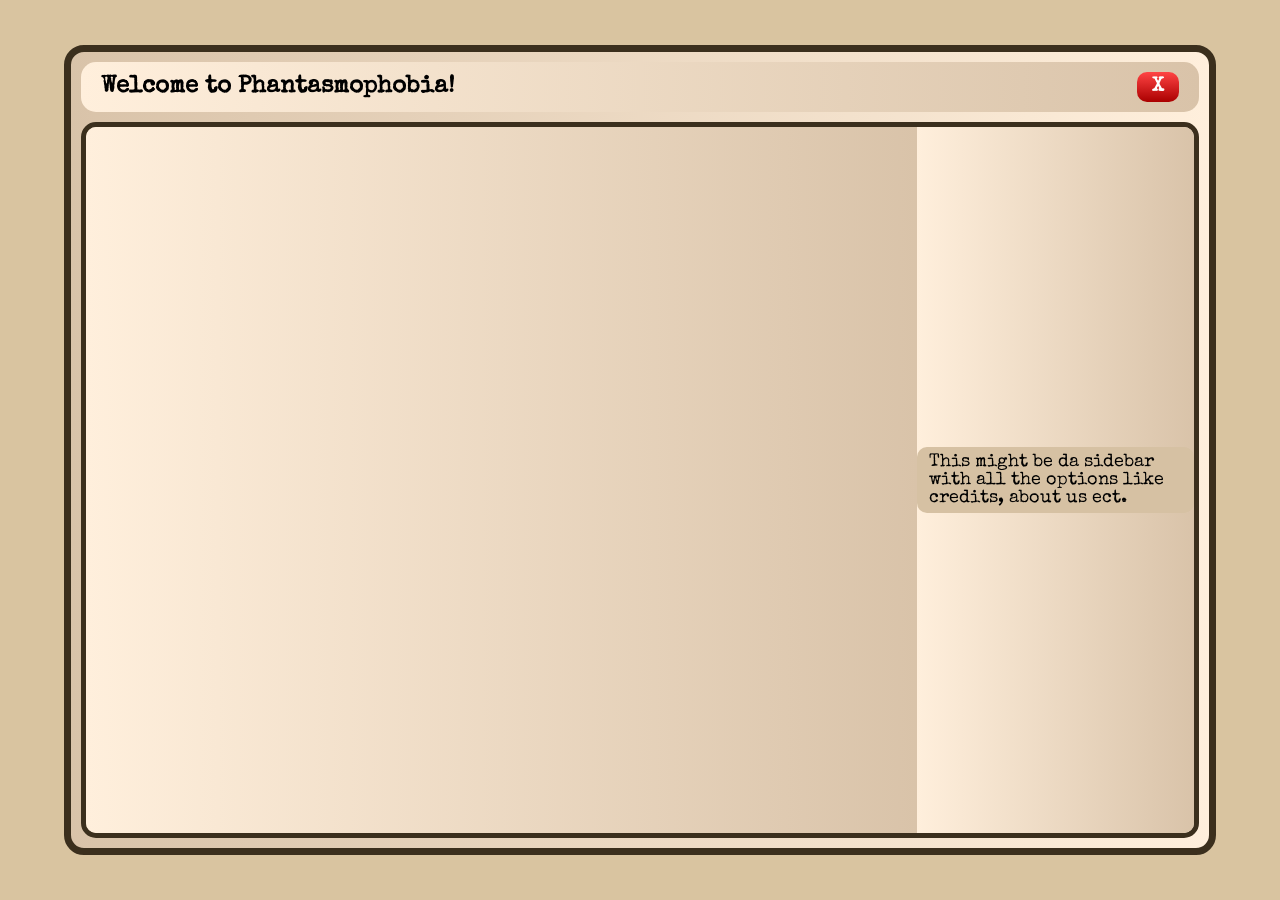
<file: index.html>
<head>
  <title>Phantasmophobia Official Website</title>
  <link rel="icon" type="image/x-icon" href="https://tr.rbxcdn.com/180DAY-c6db382296299785e89264ec278a8ff9/150/150/Image/Webp/noFilter">
 <link rel="preconnect" href="https://fonts.googleapis.com">
 <link rel="preconnect" href="https://fonts.gstatic.com" crossorigin>
 <link href="https://fonts.googleapis.com/css2?family=Grenze+Gotisch:wght@100..900&family=Special+Elite&display=swap" rel="stylesheet">
  <link rel="preconnect" href="https://fonts.googleapis.com">
<link rel="preconnect" href="https://fonts.gstatic.com" crossorigin>
<link href="https://fonts.googleapis.com/css2?family=Special+Elite&display=swap" rel="stylesheet">
  <link rel="stylesheet" href="style.css">
</head>

<body>
  <div class="window">
    <div class="title-bar">
      <span class="title">Welcome to Phantasmophobia!</span>
      <button class="close-button">X</button>
    </div>
    <div class="content-wrapper">
      <div class="main-content"></div>
      <div class="sidebar">
        <div class="profile">
          <span class="username">This might be da sidebar with all the options like credits, about us ect.</span>
        </div>
      </div>
    </div>
  </div>
</body>
</file>
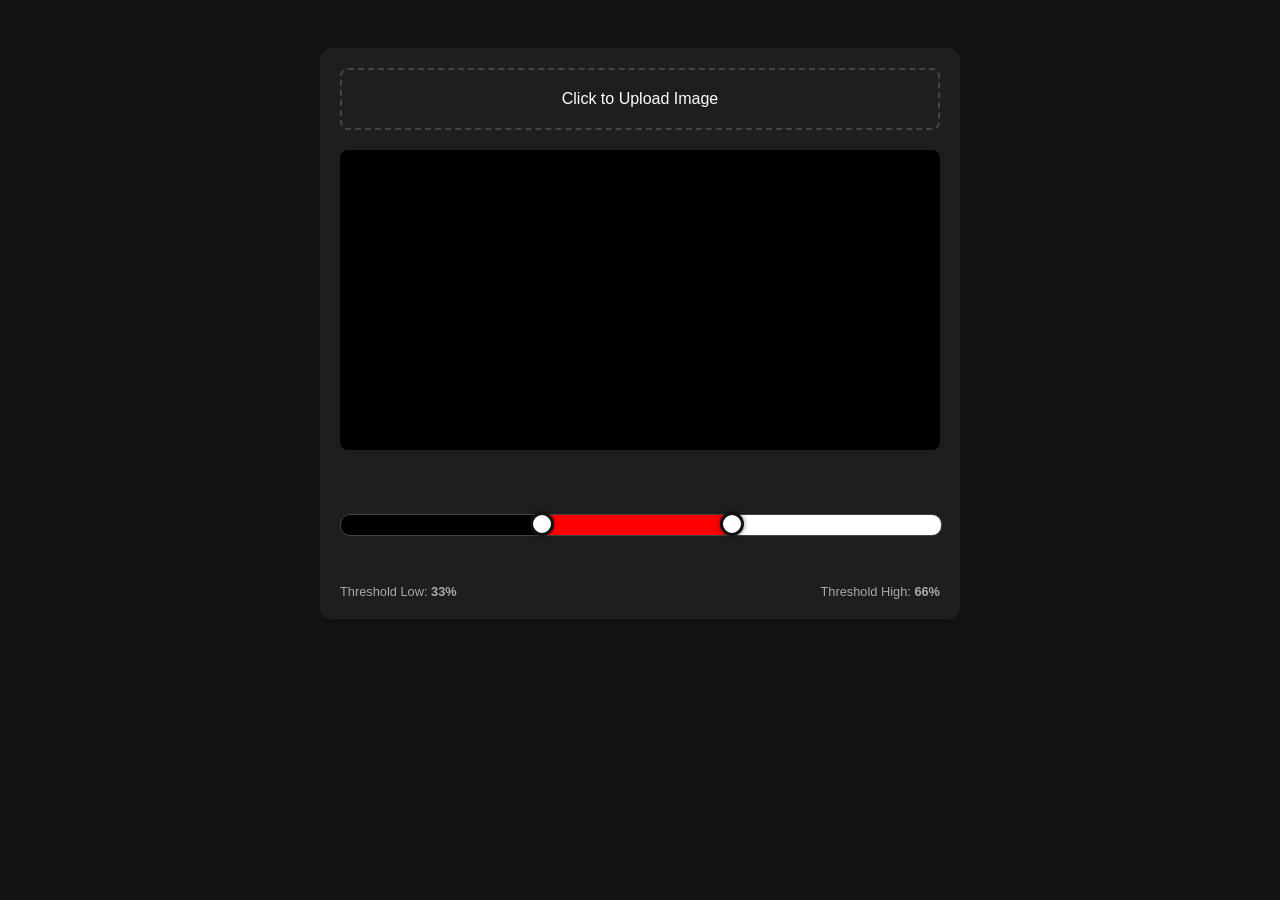
<file: filter.html>
<!DOCTYPE html>
<html lang="en">
<head>
    <meta charset="UTF-8">
    <meta name="viewport" content="width=device-width, initial-scale=1.0">
    <title>Dual-Handle Color Ramp Filter</title>
    <style>
        :root {
            --bg: #121212;
            --panel: #1e1e1e;
            --text: #ffffff;
        }

        body {
            background-color: var(--bg);
            color: var(--text);
            font-family: sans-serif;
            display: flex;
            flex-direction: column;
            align-items: center;
            padding: 40px;
        }

        .container {
            background: var(--panel);
            padding: 20px;
            border-radius: 12px;
            width: 100%;
            max-width: 600px;
        }

        canvas {
            width: 100%;
            border-radius: 8px;
            background: #000;
            margin-bottom: 20px;
        }

        /* Multi-Slider Styling */
        .ramp-wrapper {
            position: relative;
            height: 50px;
            width: 100%;
            margin: 30px 0;
        }

        .ramp-background {
            position: absolute;
            top: 10px;
            width: 100%;
            height: 20px;
            border-radius: 10px;
            border: 1px solid #444;
            /* Gradient updated by JS */
            background: linear-gradient(to right, black 33%, red 33%, red 66%, white 66%);
        }

        .slider {
            position: absolute;
            pointer-events: none;
            -webkit-appearance: none;
            z-index: 2;
            height: 20px;
            width: 100%;
            top: 10px;
            background: none;
            outline: none;
            margin: 0;
        }

        /* Styling the handles */
        .slider::-webkit-slider-thumb {
            pointer-events: all;
            -webkit-appearance: none;
            width: 24px;
            height: 24px;
            border-radius: 50%;
            background: #fff;
            border: 3px solid #121212;
            cursor: pointer;
            box-shadow: 0 0 5px rgba(0,0,0,0.5);
        }

        .upload-area {
            margin-bottom: 20px;
            border: 2px dashed #444;
            padding: 20px;
            text-align: center;
            border-radius: 8px;
            cursor: pointer;
        }

        .stats {
            display: flex;
            justify-content: space-between;
            font-size: 0.8rem;
            color: #aaa;
        }
    </style>
</head>
<body>

    <div class="container">
        <div class="upload-area" onclick="document.getElementById('fileInput').click()">
            Click to Upload Image
            <input type="file" id="fileInput" hidden accept="image/*">
        </div>

        <canvas id="canvas"></canvas>

        <div class="ramp-wrapper">
            <div class="ramp-background" id="rampBg"></div>
            <input type="range" min="0" max="100" value="33" class="slider" id="slider1">
            <input type="range" min="0" max="100" value="66" class="slider" id="slider2">
        </div>

        <div class="stats">
            <span>Threshold Low: <b id="lbl1">33%</b></span>
            <span>Threshold High: <b id="lbl2">66%</b></span>
        </div>
    </div>

    <script>
        const canvas = document.getElementById('canvas');
        const ctx = canvas.getContext('2d', { willReadFrequently: true });
        const slider1 = document.getElementById('slider1');
        const slider2 = document.getElementById('slider2');
        const rampBg = document.getElementById('rampBg');
        const lbl1 = document.getElementById('lbl1');
        const lbl2 = document.getElementById('lbl2');

        let originalImg = null;

        document.getElementById('fileInput').addEventListener('change', function(e) {
            const reader = new FileReader();
            reader.onload = (event) => {
                const img = new Image();
                img.onload = () => {
                    originalImg = img;
                    render();
                };
                img.src = event.target.result;
            };
            reader.readAsDataURL(e.target.files[0]);
        });

        function updateRamp() {
            // Ensure slider 1 is always lower than slider 2
            if (parseInt(slider1.value) > parseInt(slider2.value)) {
                let tmp = slider1.value;
                slider1.value = slider2.value;
                slider2.value = tmp;
            }

            const v1 = slider1.value;
            const v2 = slider2.value;
            
            lbl1.innerText = v1 + "%";
            lbl2.innerText = v2 + "%";

            // Update background color ramp to be accurate
            rampBg.style.background = `linear-gradient(to right, 
                #000 0%, #000 ${v1}%, 
                #ff0000 ${v1}%, #ff0000 ${v2}%, 
                #fff ${v2}%, #fff 100%)`;
            
            render();
        }

        function render() {
            if (!originalImg) return;

            // Maintain aspect ratio
            const scale = Math.min(800 / originalImg.width, 1);
            canvas.width = originalImg.width * scale;
            canvas.height = originalImg.height * scale;
            
            ctx.drawImage(originalImg, 0, 0, canvas.width, canvas.height);
            
            const imageData = ctx.getImageData(0, 0, canvas.width, canvas.height);
            const data = imageData.data;
            const t1 = (slider1.value / 100) * 255;
            const t2 = (slider2.value / 100) * 255;

            for (let i = 0; i < data.length; i += 4) {
                const gray = 0.21 * data[i] + 0.72 * data[i+1] + 0.07 * data[i+2];
                
                if (gray < t1) {
                    data[i] = 0; data[i+1] = 0; data[i+2] = 0;
                } else if (gray < t2) {
                    data[i] = 255; data[i+1] = 0; data[i+2] = 0;
                } else {
                    data[i] = 255; data[i+1] = 255; data[i+2] = 255;
                }
            }
            ctx.putImageData(imageData, 0, 0);
        }

        slider1.oninput = updateRamp;
        slider2.oninput = updateRamp;
    </script>
</body>
</html>
</file>
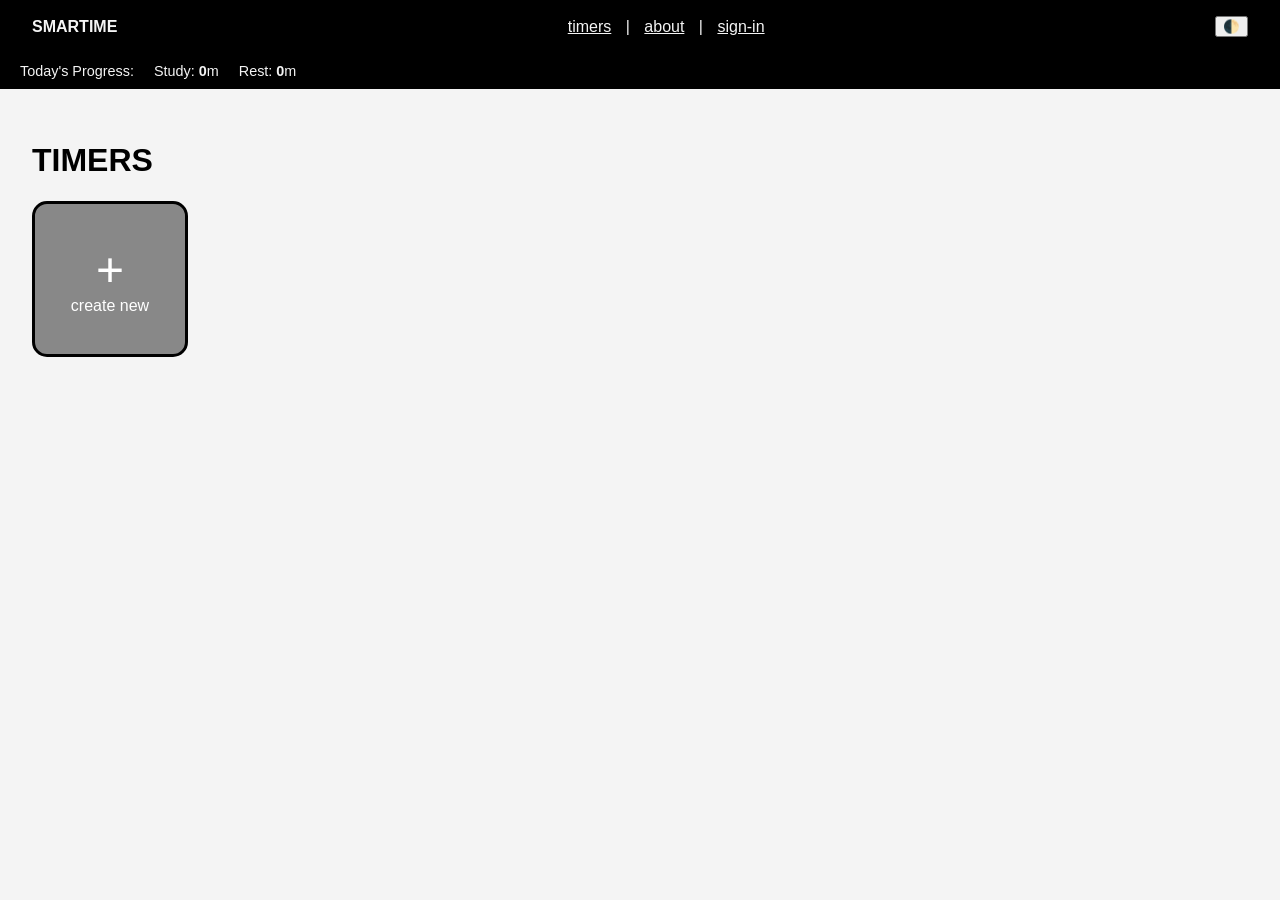
<file: smartime.html>
<!DOCTYPE html>
<html lang="en">
<head>
    <meta charset="UTF-8">
    <meta name="viewport" content="width=device-width, initial-scale=1.0">
    <title>SMARTIME | Pro</title>
    <style>
        :root {
            --bg: #f4f4f4; --text: #000; --card-bg: #fff; --border: #000; --accent: #888;
        }
        [data-theme="dark"] {
            --bg: #1a1a1a; --text: #f4f4f4; --card-bg: #2d2d2d; --border: #f4f4f4; --accent: #444;
        }

        body { 
            font-family: 'Comic Sans MS', sans-serif; margin: 0; background: var(--bg); color: var(--text);
            transition: background 0.3s; display: flex; flex-direction: column; min-height: 100vh;
        }
        
        /* Header & Nav */
        header { 
            background: var(--border); color: var(--bg); padding: 1rem 2rem; 
            display: flex; justify-content: space-between; align-items: center;
        }
        nav span { cursor: pointer; margin: 0 10px; text-decoration: underline; }

        main { flex: 1; padding: 2rem; }
        .timer-container { display: flex; gap: 20px; flex-wrap: wrap; }

        /* Timer Card */
        .timer-card { 
            background: var(--card-bg); border: 3px solid var(--border); border-radius: 15px; 
            padding: 20px; width: 260px; box-shadow: 6px 6px 0px var(--border);
        }
        .time-display { font-size: 3rem; margin: 10px 0; font-weight: bold; }

        /* Pop-up Modals */
        .overlay {
            display: none; position: fixed; top: 0; left: 0; width: 100%; height: 100%;
            background: rgba(0,0,0,0.7); z-index: 1000; justify-content: center; align-items: center;
        }
        .modal-content {
            background: var(--card-bg); border: 4px solid var(--border); padding: 30px;
            width: 350px; box-shadow: 15px 15px 0px var(--border); color: var(--text);
        }

        /* Buttons */
        .btn { cursor: pointer; border: 2px solid var(--border); padding: 10px; font-weight: bold; font-family: inherit; margin-top: 10px; width: 100%; }
        .create-btn { 
            background: var(--accent); color: white; border: 3px solid var(--border); 
            border-radius: 15px; width: 150px; height: 150px; display: flex; 
            flex-direction: column; align-items: center; justify-content: center; cursor: pointer; 
        }

        /* Stats Bar */
        #stats-bar { background: var(--border); color: var(--bg); padding: 10px 20px; display: flex; gap: 20px; font-size: 0.9rem; }
    </style>
</head>
<body data-theme="light">

    <header>
        <div><strong>SMARTIME</strong></div>
        <nav>
            <span onclick="location.reload()">timers</span> | 
            <span onclick="showModal('about-modal')">about</span> | 
            <span onclick="showModal('login-modal')">sign-in</span>
        </nav>
        <button onclick="toggleTheme()" style="cursor:pointer">🌓</button>
    </header>

    <div id="stats-bar">
        <span>Today's Progress:</span>
        <span>Study: <b id="stat-study">0</b>m</span>
        <span>Rest: <b id="stat-ent">0</b>m</span>
    </div>

    <main>
        <h1>TIMERS</h1>
        <div class="timer-container" id="timer-list">
            <div class="create-btn" onclick="showModal('create-modal')">
                <div style="font-size: 3rem;">+</div>
                <div>create new</div>
            </div>
        </div>
    </main>

    <div id="about-modal" class="overlay" onclick="closeModals(event)">
        <div class="modal-content">
            <h2>About SMARTIME</h2>
            <p>https://discord.gg/AC67297ZeS</p>
            <p>Created to help you balance deep study with deserved breaks.</p>
            <button class="btn" onclick="hideModal('about-modal')">Close</button>
        </div>
    </div>

    <div id="login-modal" class="overlay" onclick="closeModals(event)">
        <div class="modal-content">
            <h2>Sign In</h2>
            <input type="text" placeholder="Username" style="width:90%; padding:10px; margin-bottom:10px;">
            <input type="password" placeholder="Password" style="width:90%; padding:10px;">
            <button class="btn" onclick="alert('Demo Mode: No account needed!')">Login</button>
            <button class="btn" onclick="hideModal('login-modal')">Close</button>
        </div>
    </div>

    <div id="create-modal" class="overlay" onclick="closeModals(event)">
        <div class="modal-content">
            <h3>New Timer</h3>
            <label>Name:</label><br><input type="text" id="taskName" value="Biology" style="width:95%"><br><br>
            <label>Study (mins):</label><br><input type="number" id="studyMin" value="25" style="width:95%"><br><br>
            <label>Break (mins):</label><br><input type="number" id="entMin" value="5" style="width:95%"><br><br>
            <label>Start with:</label>
            <select id="startMode" style="width:100%; padding:5px;">
                <option value="study">Study</option>
                <option value="entertainment">Entertainment</option>
            </select>
            <button class="btn" style="background:black; color:white" onclick="addTimer()">CREATE</button>
        </div>
    </div>

    <audio id="alarm-sound" src="https://actions.google.com/sounds/v1/alarms/digital_watch_alarm_long.ogg" preload="auto"></audio>

    <script>
        let totalStudy = 0;
        let totalEnt = 0;

        function toggleTheme() {
            document.body.setAttribute('data-theme', document.body.getAttribute('data-theme') === 'light' ? 'dark' : 'light');
        }

        function showModal(id) { document.getElementById(id).style.display = 'flex'; }
        function hideModal(id) { document.getElementById(id).style.display = 'none'; }
        
        function closeModals(e) { if(e.target.className === 'overlay') e.target.style.display = 'none'; }

        function addTimer() {
            const name = document.getElementById('taskName').value;
            const s = parseInt(document.getElementById('studyMin').value);
            const e = parseInt(document.getElementById('entMin').value);
            const mode = document.getElementById('startMode').value;
            
            createTimerCard(name, s, e, mode);
            hideModal('create-modal');
        }

        function createTimerCard(name, studyM, entM, startMode) {
            const card = document.createElement('div');
            card.className = 'timer-card';
            let isStudy = (startMode === 'study');
            let mins = isStudy ? studyM : entM;
            let secs = 0;
            let isPaused = false;

            card.innerHTML = `
                <h3 style="margin:0">${name}</h3>
                <div class="mode-label" style="font-weight:bold; color:red">${isStudy ? 'STUDY' : 'BREAK'}</div>
                <div class="time-display">${mins}:00</div>
                <button class="btn switch-btn" style="display:none; background:orange">START NEXT</button>
                <button class="btn" onclick="this.parentElement.remove()" style="font-size:10px; border:none; background:none; text-decoration:underline">remove</button>
            `;

            const display = card.querySelector('.time-display');
            const modeLabel = card.querySelector('.mode-label');
            const sBtn = card.querySelector('.switch-btn');

            const ticker = setInterval(() => {
                if(isPaused) return;
                if(secs === 0) {
                    if(mins === 0) {
                        isPaused = true;
                        document.getElementById('alarm-sound').play();
                        sBtn.style.display = 'block';
                        // Update Stats
                        if(isStudy) { totalStudy += studyM; document.getElementById('stat-study').innerText = totalStudy; }
                        else { totalEnt += entM; document.getElementById('stat-ent').innerText = totalEnt; }
                        return;
                    }
                    mins--; secs = 59;
                } else { secs--; }
                display.innerText = `${mins}:${secs < 10 ? '0' : ''}${secs}`;
            }, 1000);

            sBtn.onclick = () => {
                isPaused = false; sBtn.style.display = 'none';
                isStudy = !isStudy;
                mins = isStudy ? studyM : entM; secs = 0;
                modeLabel.innerText = isStudy ? 'STUDY' : 'BREAK';
                modeLabel.style.color = isStudy ? 'red' : 'blue';
            };

            document.getElementById('timer-list').insertBefore(card, document.getElementById('timer-list').lastElementChild);
        }
    </script>
</body>
</html>
</file>
<file: style.css>
/* Reset & base */
* {
  margin: 0;
  padding: 0;
  box-sizing: border-box;
}

html, body {
  width: 100%;
  height: 100%;
  font-family: "Special Elite", system-ui;
  background: #d9c4a0;
}

body {
  display: flex;
  flex-direction: column;
}

/* Main container */
.window {
  width: 90%;
  height: 90%;
  margin: auto;
  display: flex;
  flex-direction: column;
  background: linear-gradient(90deg, #D9C3A9, #FFEFDC);
  border: 7.4px solid #3b2f1d;
  border-radius: 20px;
  padding: 10px;
}

/* Title Bar */
.title-bar {
  display: flex;
  justify-content: space-between;
  align-items: center;
  background: linear-gradient(90deg, #FFEFDC, #D9C3A9);
  padding: 10px 20px;
  /* border: 4px solid #3b2f1d; */
  border-radius: 15px;
  font-size: 24px;
  font-weight: bold;
  margin-bottom: 10px;
}

.title {
  font-family: "Special Elite", system-ui;
}

.close-button {
  font-family: "Special Elite", system-ui;
  background: linear-gradient(#f44, #a00);
  border: none;
  color: white;
  font-size: 20px;
  font-weight: bold;
  padding: 5px 15px;
  border-radius: 10px;
  cursor: pointer;
}

/* Content Area */
.content-wrapper {
  flex: 1;
  display: flex;
  border: 5px solid #3b2f1d;
  border-radius: 15px;
  overflow: hidden;
}

.main-content {
  flex: 3;
  background: linear-gradient(90deg, #FFEFDC, #D9C3A9);
}

.sidebar {
  flex: 1;
  background: linear-gradient(90deg, #FFEFDC, #D9C3A9);
  display: flex;
  align-items: center;
  justify-content: center;
}

.profile {
  display: flex;
  align-items: center;
  gap: 10px;
}

.profile-pic {
  width: 60px;
  height: 60px;
  border-radius: 50%;
  border: 3px solid #3b2f1d;
  object-fit: cover;
}

.username {
  background: #d6c1a3;
  padding: 6px 12px;
  border-radius: 10px;
  font-size: 18px;
}
</file>
